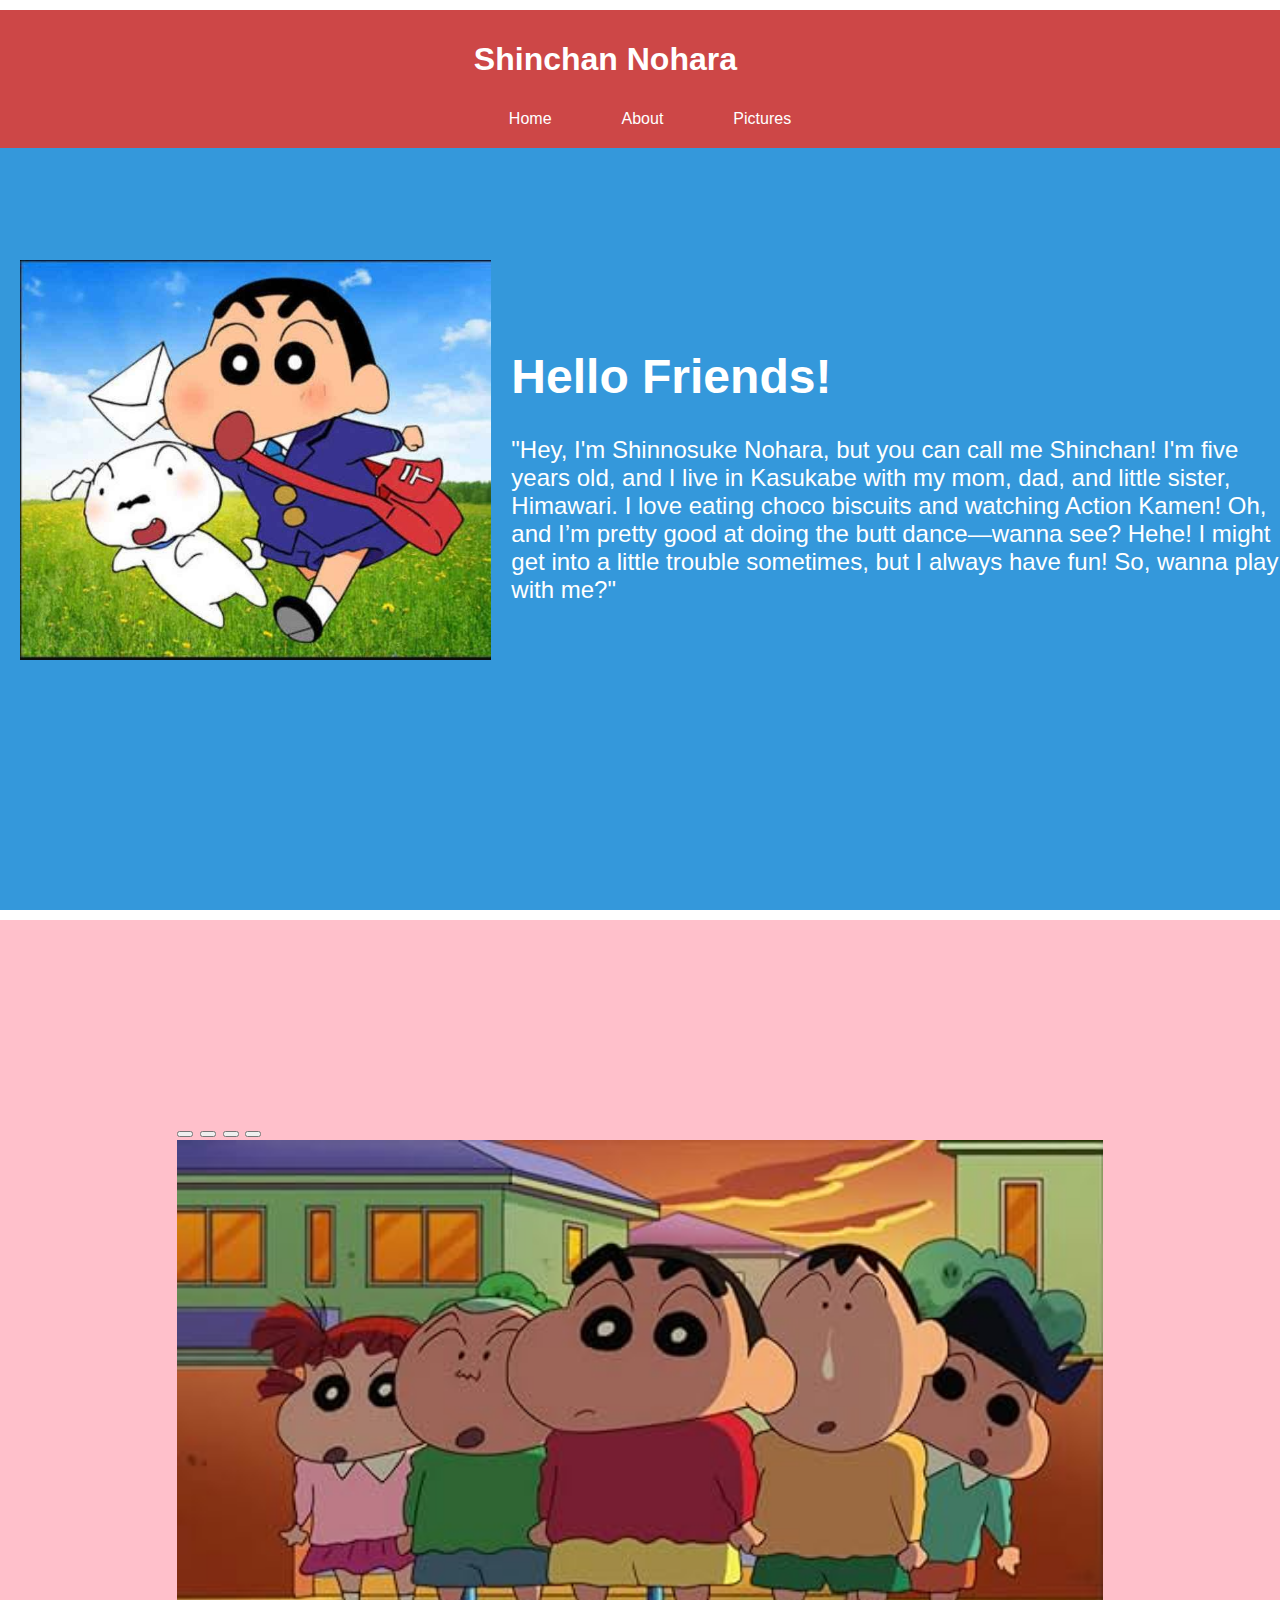
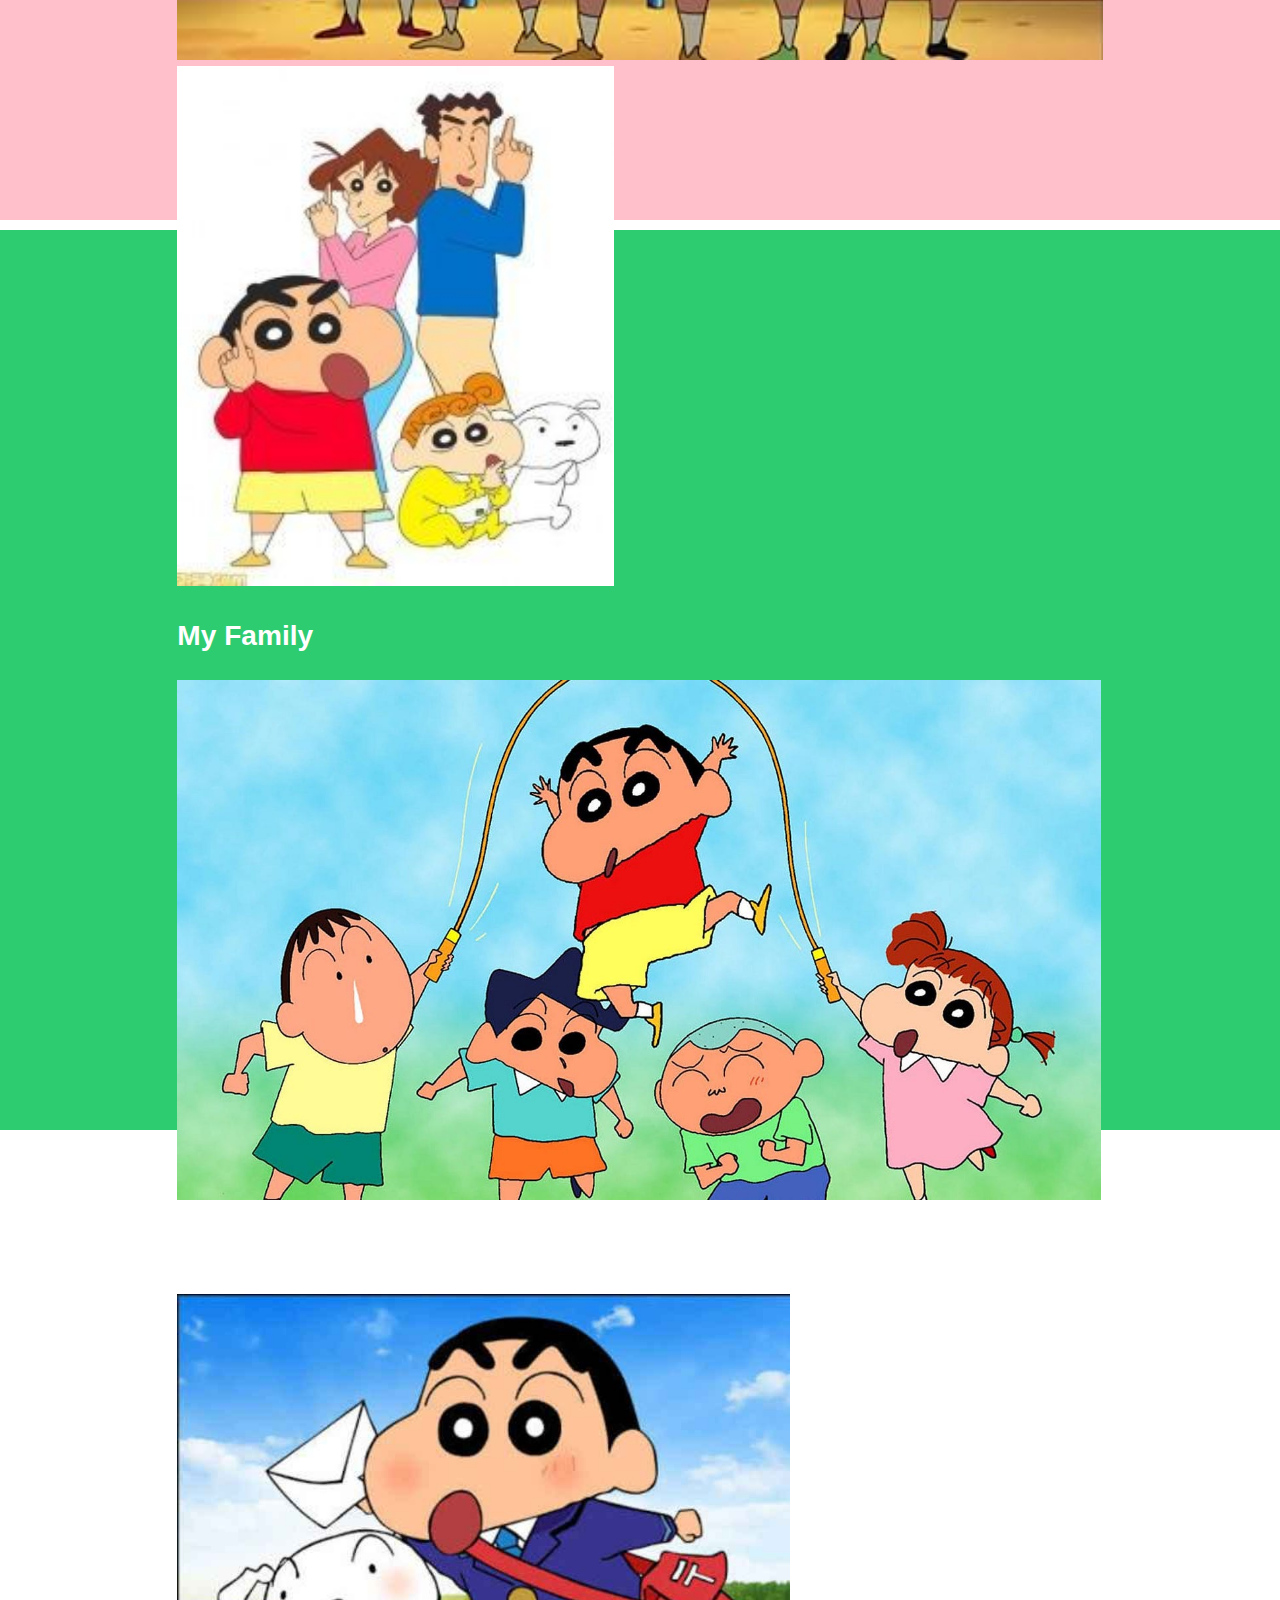
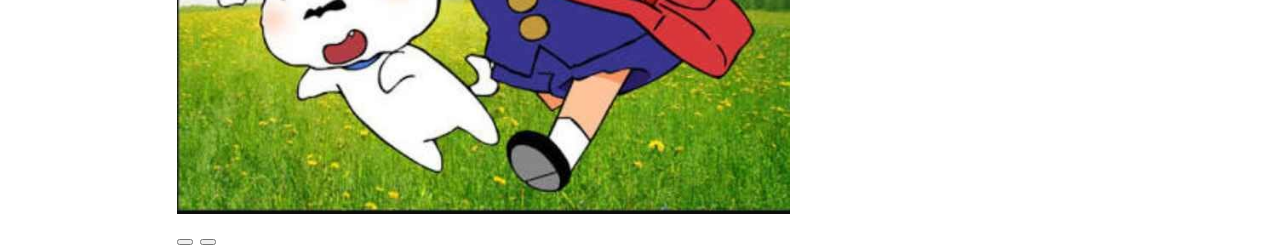
<file: index.html>
<!DOCTYPE html>
<html lang="en">
<head>
    <meta charset="UTF-8">
    <meta name="viewport" content="width=device-width, initial-scale=1.0">
    <title>Responsive Navigation Menu</title>
    <link rel="stylesheet" href="styles.css">
    <link href="https://cdn.jsdelivr.net/npm/bootstrap@5.3.1/dist/css/bootstrap.min.css" rel="stylesheet" integrity="sha384-4bw+/aepP/YC94hEpVNVgiZdgIC5+VKNBQNGCHeKRQN+PtmoHDEXuppvnDJzQIu9" crossorigin="anonymous">
    <script src="https://cdn.jsdelivr.net/npm/bootstrap@5.3.1/dist/js/bootstrap.bundle.min.js" integrity="sha384-HwwvtgBNo3bZJJLYd8oVXjrBZt8cqVSpeBNS5n7C8IVInixGAoxmnlMuBnhbgrkm" crossorigin="anonymous"></script>
    <script src="https://cdn.jsdelivr.net/npm/@popperjs/core@2.11.8/dist/umd/popper.min.js" integrity="sha384-I7E8VVD/ismYTF4hNIPjVp/Zjvgyol6VFvRkX/vR+Vc4jQkC+hVqc2pM8ODewa9r" crossorigin="anonymous"></script>
    <script src="https://cdn.jsdelivr.net/npm/bootstrap@5.3.1/dist/js/bootstrap.min.js" integrity="sha384-Rx+T1VzGupg4BHQYs2gCW9It+akI2MM/mndMCy36UVfodzcJcF0GGLxZIzObiEfa" crossorigin="anonymous"></script>
    <link rel="stylesheet" href="https://cdn.jsdelivr.net/npm/bootstrap-icons@1.10.5/font/bootstrap-icons.css">
</head>
</head>
<body>
    <nav  class="navbar sticky-top">
        <div class="container-fluid">
            <a class="navbar-brand ms-3 text-light" >
                <h1 class="w-100 d-sm-block text-wrap">Shinchan Nohara</h1>
                </a>
        <ul class="nav-menu">
            <li><a href="#home">Home</a></li>
            <li><a href="#about">About</a></li>
            <li><a href="#services">Pictures</a></li>
        </ul>
    </nav>
    <main>
        <section id="home">
            <img style="height: 400px; margin:20px" src="media/Shinchan.jpg"/> 
            <div><h1>Hello Friends!</h1>
                "Hey, I'm Shinnosuke Nohara, but you can call me Shinchan! I'm five years old, and I live in Kasukabe with my mom, dad, and little sister, Himawari. I love eating choco biscuits and watching Action Kamen! Oh, and I’m pretty good at doing the butt dance—wanna see? Hehe! I might get into a little trouble sometimes, but I always have fun! So, wanna play with me?"</div>
        </section>
        <section id="about">
            <table cellpadding="8px"  style="color: black;">
                <tr>
                    <th>Name: </th>
                <td>Shinchan Nohara</td>
            </tr>
            <tr>
                <th>Father's Name: </th>
            <td>Hiroshi Nohara</td>
        </tr>
        <tr>
        <th>Mother's Name: </th>
        <td>Misae Nohara</td>
        </tr>
        <tr>
        <th>Age: </th>
        <td>5 years old</td>
        </tr>
        <tr>
            <th>Sister's Name: </th>
            <td>Himawari Nohara</td>
            </tr>
            <tr>
            <th>Pet: </th>
            <td>Dog - Shiro</td>
            </tr>
            <tr><th>Hometown: </th>
                <td>Kasukabe, a city in Saitama Prefecture, Japan</td>
            </tr>
            <tr>
                <th>Friends : </th>
                <td>Bo-chan, RuKazama, Sakurada, Masao Sato</td>
                </tr>
            </table>
        </section>
        <section id="services">
            <div class="row justify-content-center">
                <div id="shinchan" class="carousel slide carousel-dark">
                    <div class="carousel-indicators">
                        <button type="button" data-bs-target="#shinchan" data-bs-slide-to="0" class="active"></button>  
                        <button type="button" data-bs-target="#shinchan" data-bs-slide-to="1" ></button>
                        <button type="button" data-bs-target="#shinchan" data-bs-slide-to="2" ></button>
                        <button type="button" data-bs-target="#shinchan" data-bs-slide-to="3" ></button>
                    </div>
                    <div class="carousel-inner">
                        <div class="carousel-item active">
                            <img src="media/friends.jpg" height="520px" class="d-block w-100"/>
                        </div>
                        <div class="carousel-item">
                                    <img src="media/shinchan family.jpg" height="520px" class="d-block w-100"/>
                                    <div class="carousel-caption d-md-block">
                                            <h3 class="text-dark">My Family</h3>
                                        </div>
                                    </div>
                                    <div class="carousel-item">
                                        <img src="media/shinchan friends.jpg" height="520px" class="d-block w-100"/>
                                        <div class="carousel-caption d-md-block">
                                            <h3 class="text-dark">My Friends</h3>
                                        </div>
                                    </div>
                                    <div class="carousel-item">
                                        <img src="media/Shinchan.jpg" height="520px" class="d-block w-100"/>
                                    </div>
                                </div>
                                <button class="carousel-control-prev" type="button" data-bs-target="#shinchan" data-bs-slide="prev">
                                    <span class="carousel-control-prev-icon"></span>
                                </button> 
                                <button class="carousel-control-next" type="button" data-bs-target="#shinchan" data-bs-slide="next">
                                    <span class="carousel-control-next-icon"></span>
                                </button>
                            </div>
            </div>
        </section>
    </main>
</body>
</html>
</file>
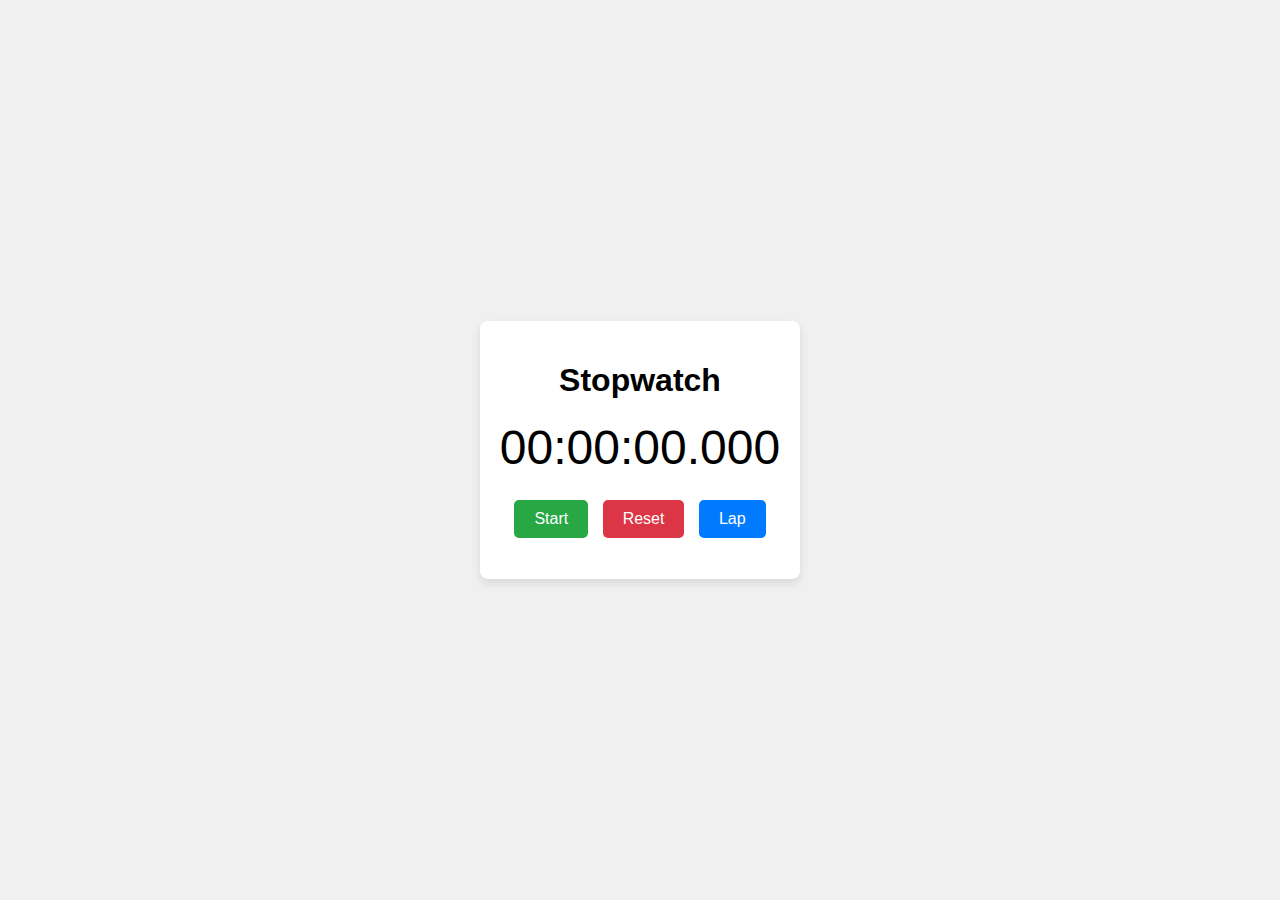
<file: sample/index.html>
<!DOCTYPE html>
<html lang="en">
<head>
  <meta charset="UTF-8">
  <meta name="viewport" content="width=device-width, initial-scale=1.0">
  <title>Stopwatch</title>
  <link rel="stylesheet" href="styles.css">
</head>
<body>
  <div class="stopwatch-container">
    <h1>Stopwatch</h1>
    <div id="display">00:00:00.000</div>
    <div class="buttons">
      <button id="startPause">Start</button>
      <button id="reset">Reset</button>
      <button id="lap">Lap</button>
    </div>
    <ul id="laps"></ul>
  </div>

  <script src="script.js"></script>
</body>
</html>
</file>
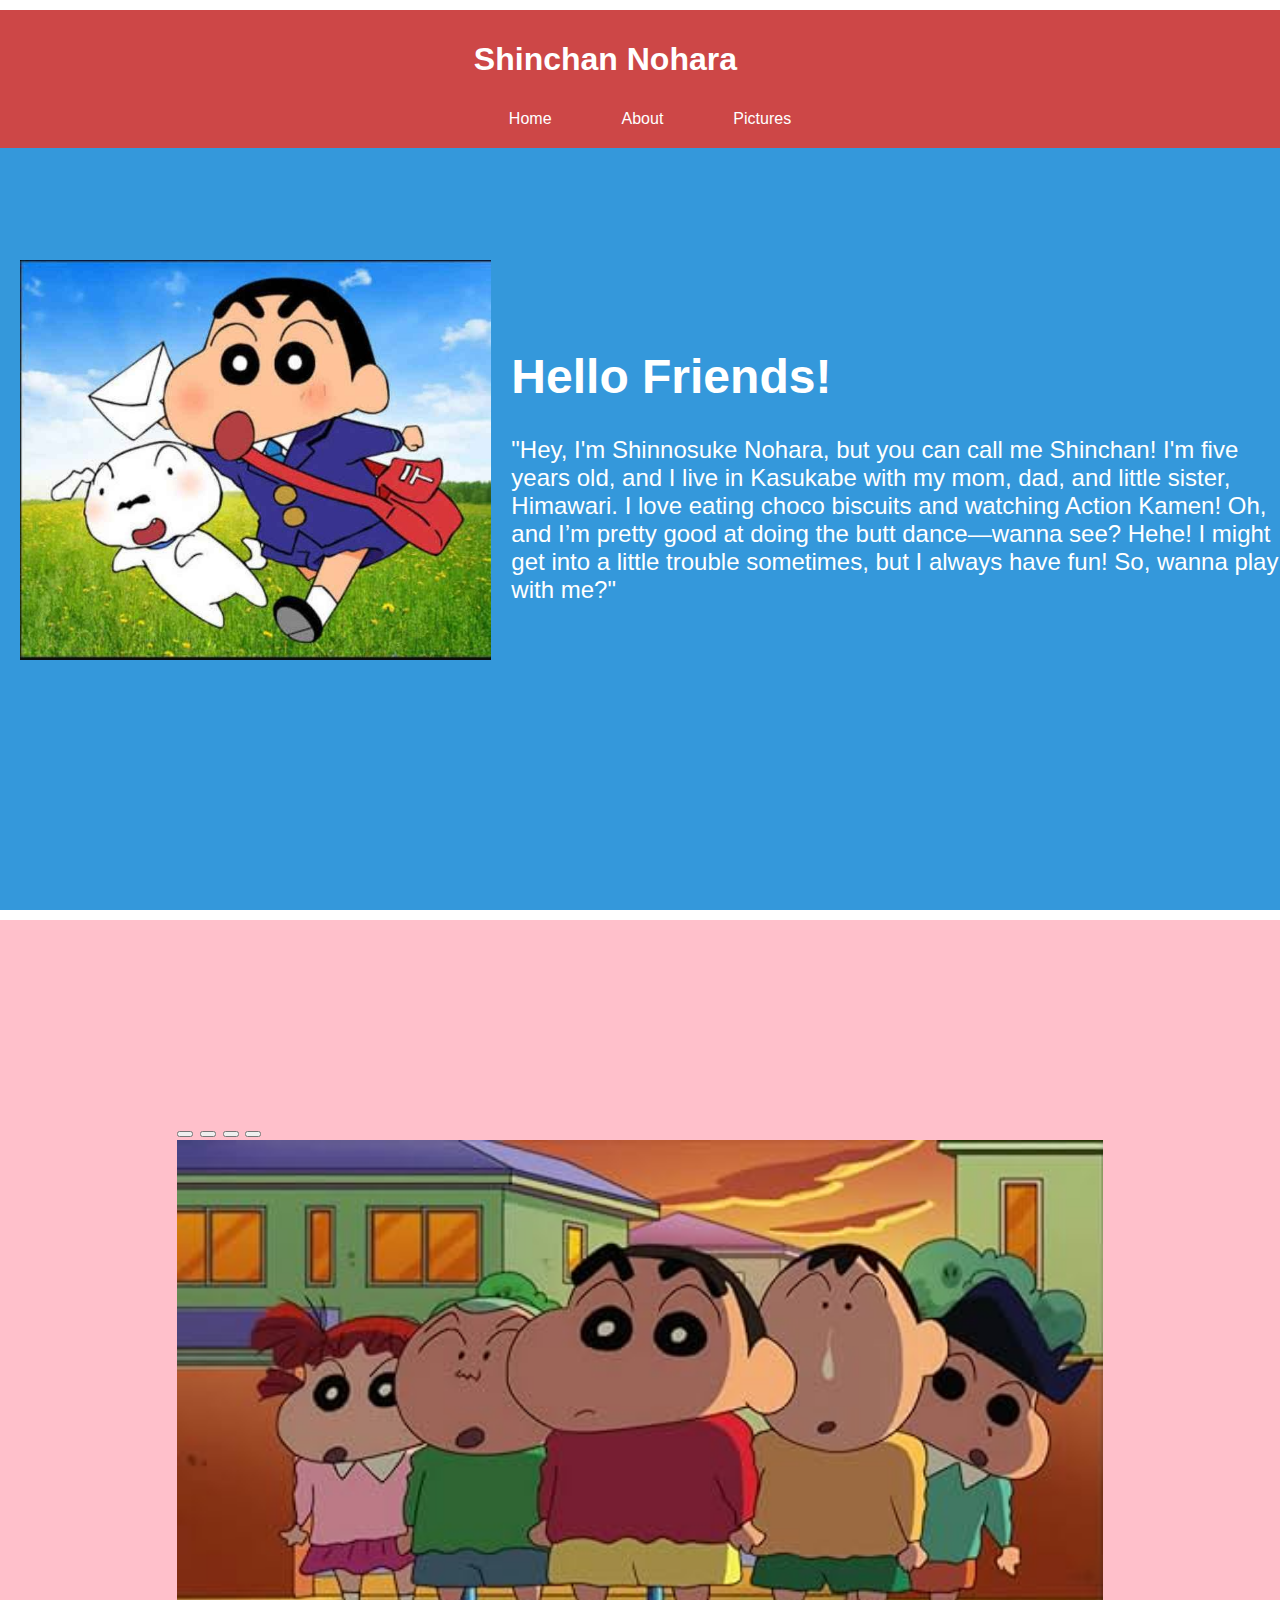
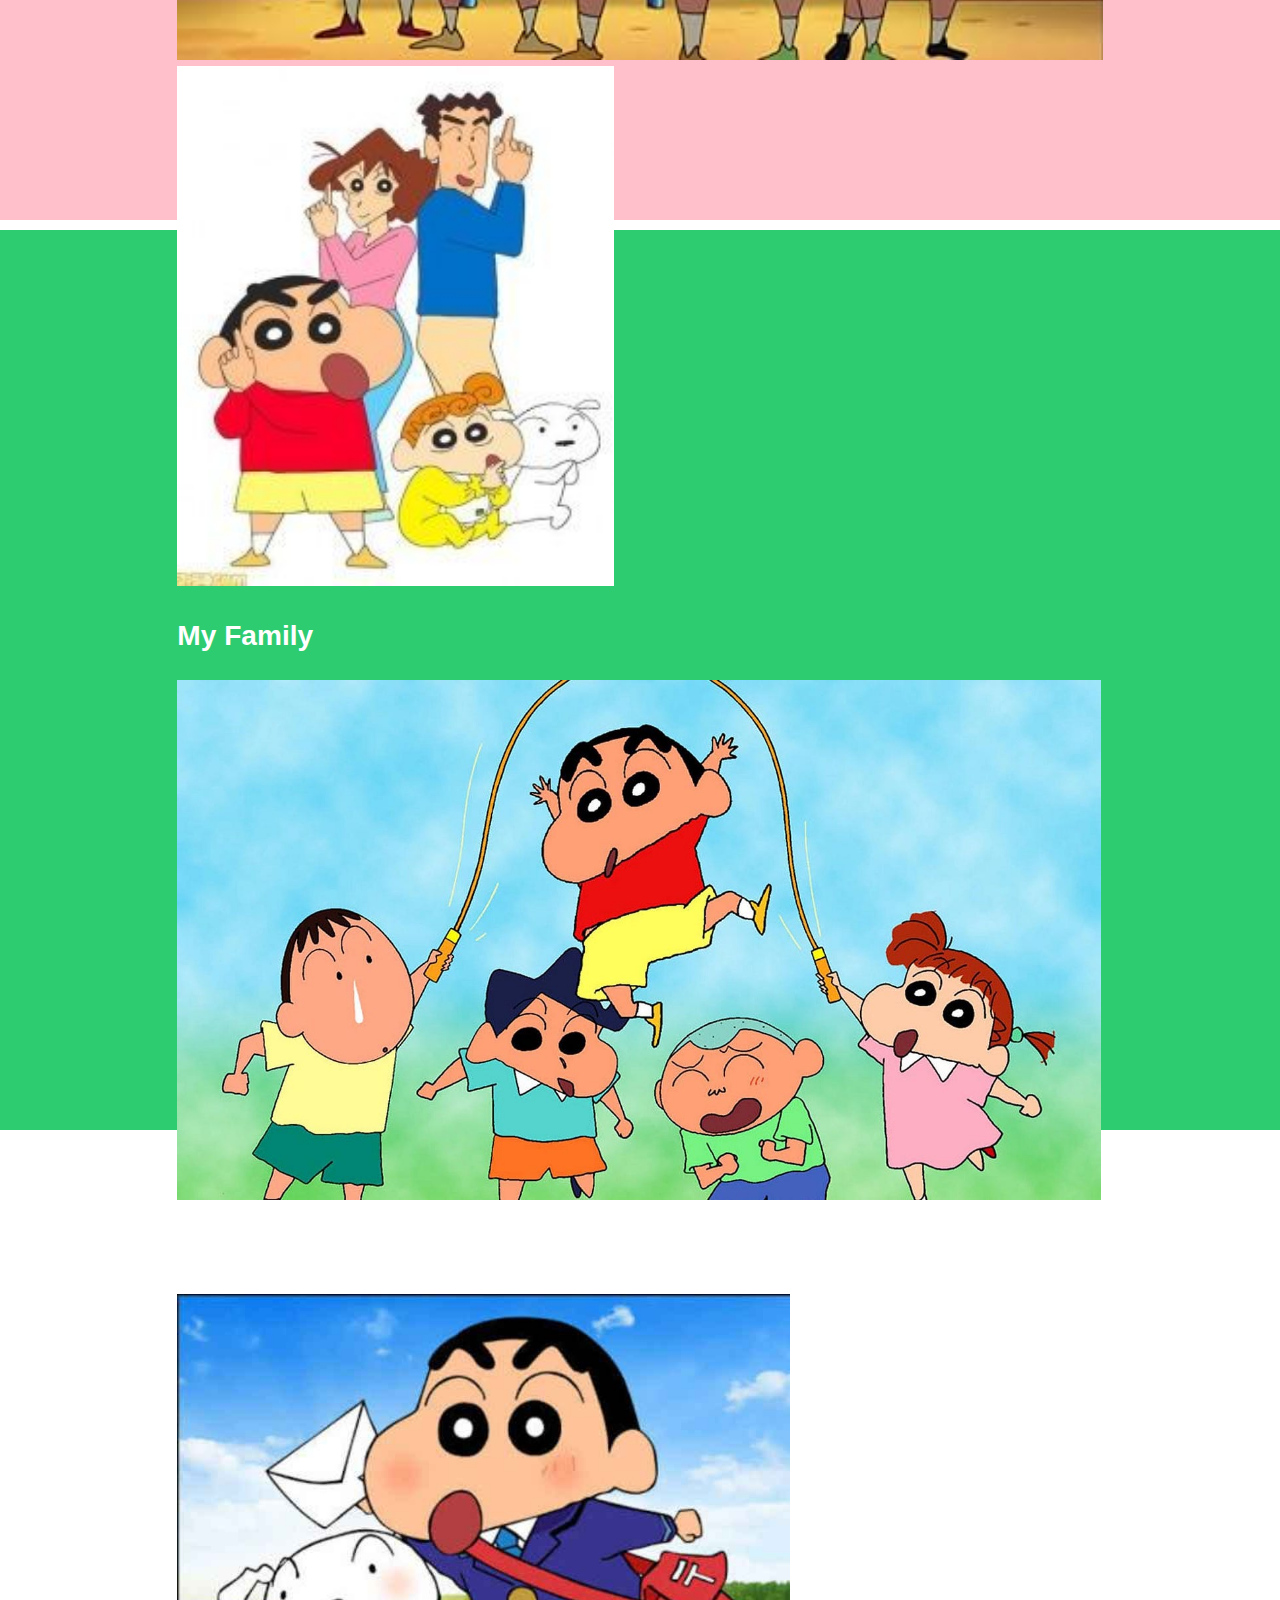
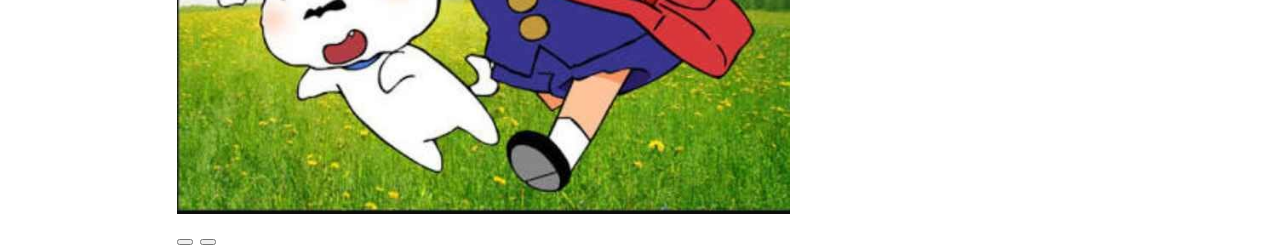
<file: Shichan/index.html>
<!DOCTYPE html>
<html lang="en">
<head>
    <meta charset="UTF-8">
    <meta name="viewport" content="width=device-width, initial-scale=1.0">
    <title>Responsive Navigation Menu</title>
    <link rel="stylesheet" href="styles.css">
    <link href="https://cdn.jsdelivr.net/npm/bootstrap@5.3.1/dist/css/bootstrap.min.css" rel="stylesheet" integrity="sha384-4bw+/aepP/YC94hEpVNVgiZdgIC5+VKNBQNGCHeKRQN+PtmoHDEXuppvnDJzQIu9" crossorigin="anonymous">
    <script src="https://cdn.jsdelivr.net/npm/bootstrap@5.3.1/dist/js/bootstrap.bundle.min.js" integrity="sha384-HwwvtgBNo3bZJJLYd8oVXjrBZt8cqVSpeBNS5n7C8IVInixGAoxmnlMuBnhbgrkm" crossorigin="anonymous"></script>
    <script src="https://cdn.jsdelivr.net/npm/@popperjs/core@2.11.8/dist/umd/popper.min.js" integrity="sha384-I7E8VVD/ismYTF4hNIPjVp/Zjvgyol6VFvRkX/vR+Vc4jQkC+hVqc2pM8ODewa9r" crossorigin="anonymous"></script>
    <script src="https://cdn.jsdelivr.net/npm/bootstrap@5.3.1/dist/js/bootstrap.min.js" integrity="sha384-Rx+T1VzGupg4BHQYs2gCW9It+akI2MM/mndMCy36UVfodzcJcF0GGLxZIzObiEfa" crossorigin="anonymous"></script>
    <link rel="stylesheet" href="https://cdn.jsdelivr.net/npm/bootstrap-icons@1.10.5/font/bootstrap-icons.css">
</head>
</head>
<body>
    <nav  class="navbar sticky-top">
        <div class="container-fluid">
            <a class="navbar-brand ms-3 text-light" >
                <h1 class="w-100 d-sm-block text-wrap">Shinchan Nohara</h1>
                </a>
        <ul class="nav-menu">
            <li><a href="#home">Home</a></li>
            <li><a href="#about">About</a></li>
            <li><a href="#services">Pictures</a></li>
        </ul>
    </nav>
    <main>
        <section id="home">
            <img style="height: 400px; margin:20px" src="/media/Shinchan.jpg"/> 
            <div><h1>Hello Friends!</h1>
                "Hey, I'm Shinnosuke Nohara, but you can call me Shinchan! I'm five years old, and I live in Kasukabe with my mom, dad, and little sister, Himawari. I love eating choco biscuits and watching Action Kamen! Oh, and I’m pretty good at doing the butt dance—wanna see? Hehe! I might get into a little trouble sometimes, but I always have fun! So, wanna play with me?"</div>
        </section>
        <section id="about">
            <table cellpadding="8px"  style="color: black;">
                <tr>
                    <th>Name: </th>
                <td>Shinchan Nohara</td>
            </tr>
            <tr>
                <th>Father's Name: </th>
            <td>Hiroshi Nohara</td>
        </tr>
        <tr>
        <th>Mother's Name: </th>
        <td>Misae Nohara</td>
        </tr>
        <tr>
        <th>Age: </th>
        <td>5 years old</td>
        </tr>
        <tr>
            <th>Sister's Name: </th>
            <td>Himawari Nohara</td>
            </tr>
            <tr>
            <th>Pet: </th>
            <td>Dog - Shiro</td>
            </tr>
            <tr><th>Hometown: </th>
                <td>Kasukabe, a city in Saitama Prefecture, Japan</td>
            </tr>
            <tr>
                <th>Friends : </th>
                <td>Bo-chan, RuKazama, Sakurada, Masao Sato</td>
                </tr>
            </table>
        </section>
        <section id="services">
            <div class="row justify-content-center">
                <div id="shinchan" class="carousel slide carousel-dark">
                    <div class="carousel-indicators">
                        <button type="button" data-bs-target="#shinchan" data-bs-slide-to="0" class="active"></button>  
                        <button type="button" data-bs-target="#shinchan" data-bs-slide-to="1" ></button>
                        <button type="button" data-bs-target="#shinchan" data-bs-slide-to="2" ></button>
                        <button type="button" data-bs-target="#shinchan" data-bs-slide-to="3" ></button>
                    </div>
                    <div class="carousel-inner">
                        <div class="carousel-item active">
                            <img src="/media/friends.jpg" height="520px" class="d-block w-100"/>
                        </div>
                        <div class="carousel-item">
                                    <img src="/media/shinchan family.jpg" height="520px" class="d-block w-100"/>
                                    <div class="carousel-caption d-md-block">
                                            <h3 class="text-dark">My Family</h3>
                                        </div>
                                    </div>
                                    <div class="carousel-item">
                                        <img src="/media/shinchan friends.jpg" height="520px" class="d-block w-100"/>
                                        <div class="carousel-caption d-md-block">
                                            <h3 class="text-dark">My Friends</h3>
                                        </div>
                                    </div>
                                    <div class="carousel-item">
                                        <img src="/media/Shinchan.jpg" height="520px" class="d-block w-100"/>
                                    </div>
                                </div>
                                <button class="carousel-control-prev" type="button" data-bs-target="#shinchan" data-bs-slide="prev">
                                    <span class="carousel-control-prev-icon"></span>
                                </button> 
                                <button class="carousel-control-next" type="button" data-bs-target="#shinchan" data-bs-slide="next">
                                    <span class="carousel-control-next-icon"></span>
                                </button>
                            </div>
            </div>
        </section>
    </main>
</body>
</html>
</file>
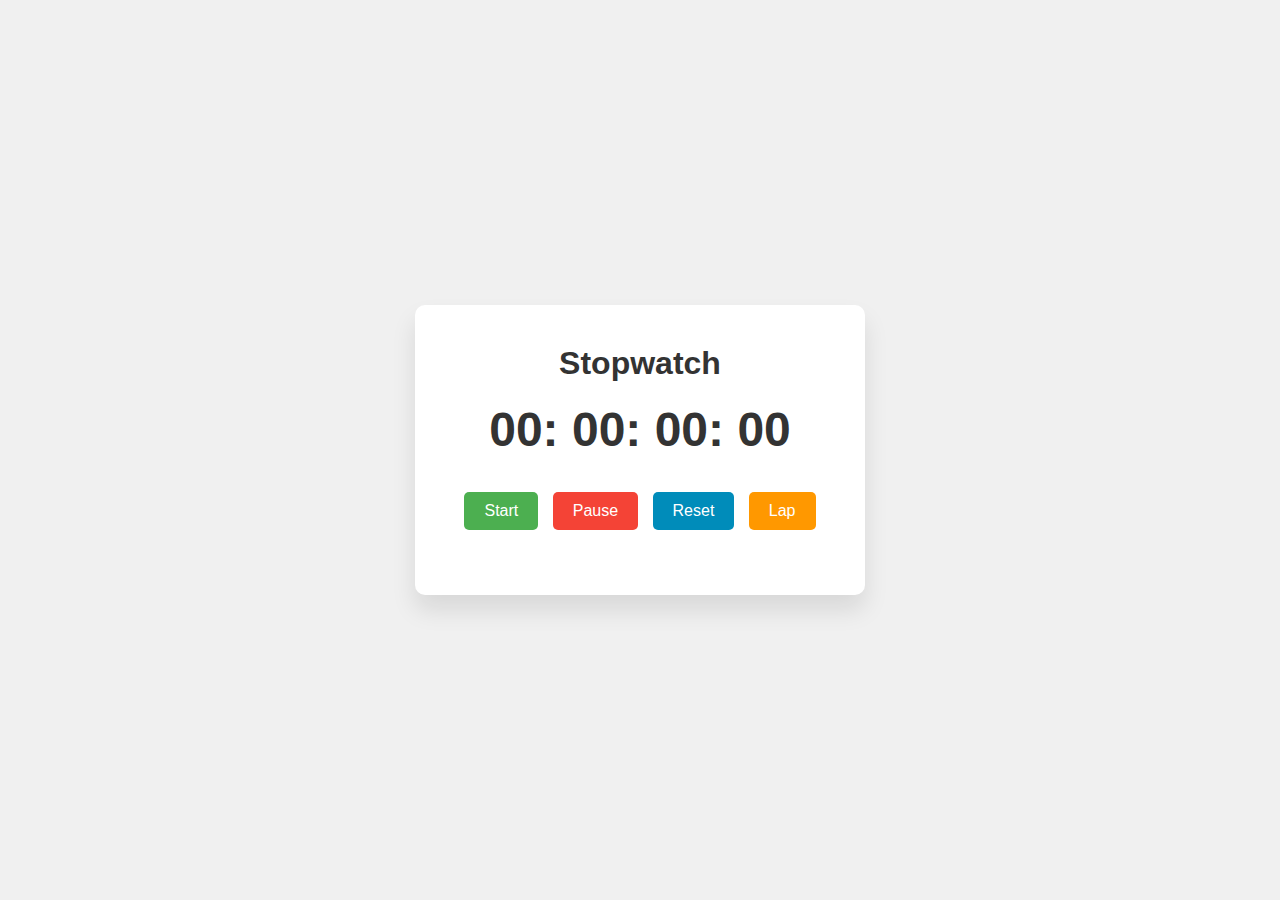
<file: stopwatch/index.html>
<!DOCTYPE html>
<html lang="en">
<head>
  <meta charset="UTF-8" />
  <meta name="viewport" content="width=device-width, initial-scale=1.0" />
  <title>Interactive Stopwatch</title>
  <link rel="stylesheet" href="styles.css" />
</head>
<body>
  <div class="container">
    <h1>Stopwatch</h1>
    <div class="display">
      <span id="hours">00</span>:
      <span id="minutes">00</span>:
      <span id="seconds">00</span>:
      <span id="milliseconds">00</span>
    </div>
    <div class="buttons">
      <button id="start">Start</button>
      <button id="pause">Pause</button>
      <button id="reset">Reset</button>
      <button id="lap">Lap</button>
    </div>
    <ul id="laps">
      <!-- Lap times will appear here -->
    </ul>
  </div>

  <script src="script.js"></script>
</body>
</html>
</file>
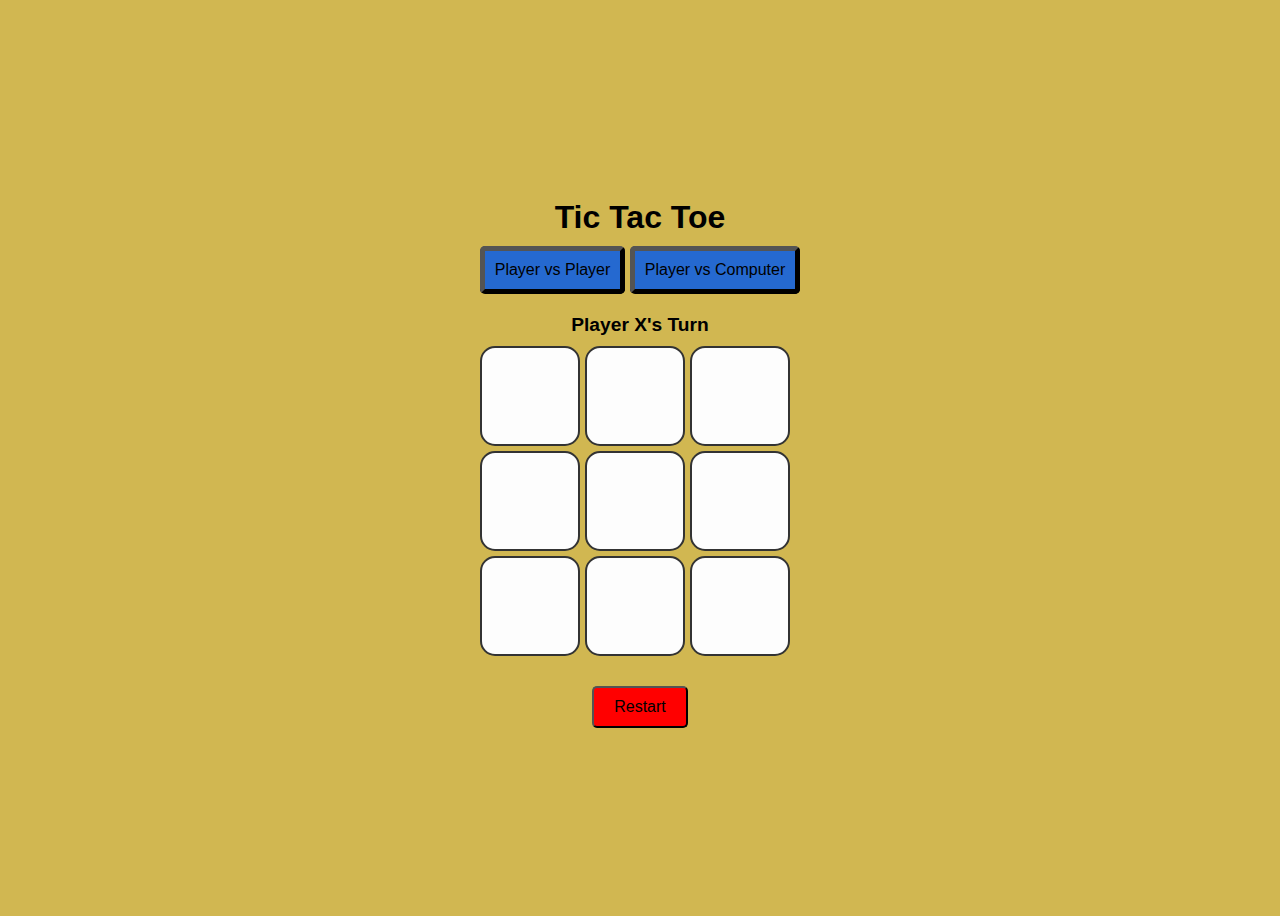
<file: TIC_TAC_TOE/index.html>
<!DOCTYPE html>
<html lang="en">
<head>
    <meta charset="UTF-8">
    <meta name="viewport" content="width=device-width, initial-scale=1.0">
    <title>Tic Tac Toe</title>
    <link rel="stylesheet" href="style.css">
</head>
<body>
    <div class="container">
        <h1>Tic Tac Toe</h1>
        <div id="modeSelection">
            <button id="pvp">Player vs Player</button>
            <button id="pvc">Player vs Computer</button>
        </div>
        <h2 id="turnDisplay">Player X's Turn</h2>
        <div id="board">
            <div class="cell" data-cell></div>
            <div class="cell" data-cell></div>
            <div class="cell" data-cell></div>
            <div class="cell" data-cell></div>
            <div class="cell" data-cell></div>
            <div class="cell" data-cell></div>
            <div class="cell" data-cell></div>
            <div class="cell" data-cell></div>
            <div class="cell" data-cell></div>
        </div>
        <h2 id="resultMessage"></h2>
        <button id="restartButton">Restart</button>
    </div>
    <script src="script.js"></script>
</body>
</html>
</file>
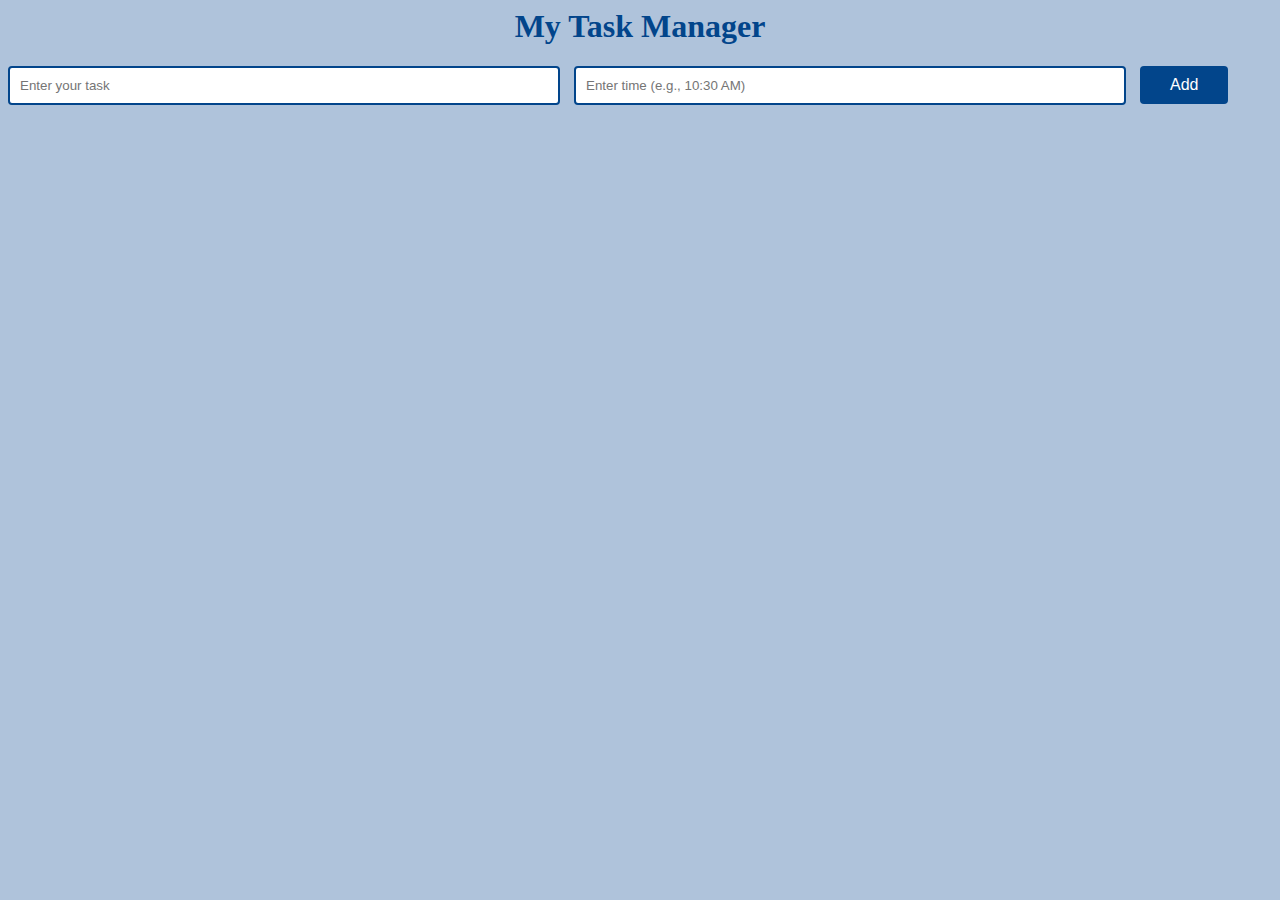
<file: taskmanager.html>
<body><h1>My Task Manager</h1>
<input id="input-task" placeholder="Enter your task">
<input id="input-time" placeholder="Enter time (e.g., 10:30 AM)">
<button onclick="add()">Add</button>
<ul id="list-container">
</ul>
</body>
<style>
    body{
        background: rgb(175, 195, 219);
    }
    h1{
        text-align: center;
        color: #02458b;
    }
    #input-task, #input-time {
        padding: 10px;
        border: 2px solid #02458b;
        border-radius: 4px;
        width: calc(50% - 80px); /* Adjust width */
        box-sizing: border-box;
        margin-right: 10px;
    }

    /* Style for the button */
    button {
        background-color:#02458b;
        color: white;
        border: none;
        border-radius: 4px;
        padding: 10px 30px;
        cursor: pointer;
        font-size: 16px;
        transition: background-color 0.3s;
    }

    /* Style for the button on hover */
    button:hover {
        background-color: #0056b3;
    }

    /* Style for the task list container */
    #list-container {
        padding: 0;
        margin-top: 15px;
    }

    /* Style for each list item */
    #list-container li {
        background-color: #f8f9fa;
        border: 1px solid #dee2e6;
        border-radius: 4px;
        padding: 10px;
        margin-bottom: 10px;
        display: flex;
        justify-content: space-between;
        align-items: center;
    }

    /* Style for the task name */
    .task-name {
        flex: 1;
        font-size: 16px;
    }

    /* Style for the task time */
    .task-time {
        font-size: 14px;
        color: #6c757d;
        margin-right: 15px;
    }

    /* Style for completed tasks (when checkbox is checked) */
    .completed .task-name {
        text-decoration: line-through;
        color: #28a745; /* Green color for completed tasks */
    }

    /* Style for the delete button in each list item */
    #list-container button {
        background-color: #dc3545;
        color: white;
        border: none;
        border-radius: 4px;
        padding: 5px 10px;
        cursor: pointer;
        font-size: 14px;
    }

    #list-container button:hover {
        background-color: #c82333;
    }
</style>

<script>
    var ul = document.getElementById("list-container");
    var inputTask = document.getElementById("input-task");
    var inputTime = document.getElementById("input-time");

    function add() {
        if (inputTask.value.trim() !== "" && inputTime.value.trim() !== "") {
            var listItem = document.createElement("li");

            listItem.innerHTML = 
                "<input type='checkbox' class='task-checkbox' onclick='toggleComplete(event)'>" +
                "<span class='task-name'>" + inputTask.value + "</span>" +
                "<span class='task-time'>[" + inputTime.value + "]</span>" +
                "<button onclick='deleteItem(event)'>Delete</button>";

            ul.append(listItem);
            inputTask.value = "";  // Clear the input field after adding the task
            inputTime.value = "";  // Clear the time field
        } else {
            alert("Please enter both task and time.");
        }
    }

    function deleteItem(event) {
        event.target.parentElement.remove();
    }

    function toggleComplete(event) {
        var listItem = event.target.parentElement;
        listItem.classList.toggle("completed");
    }
</script>
</file>
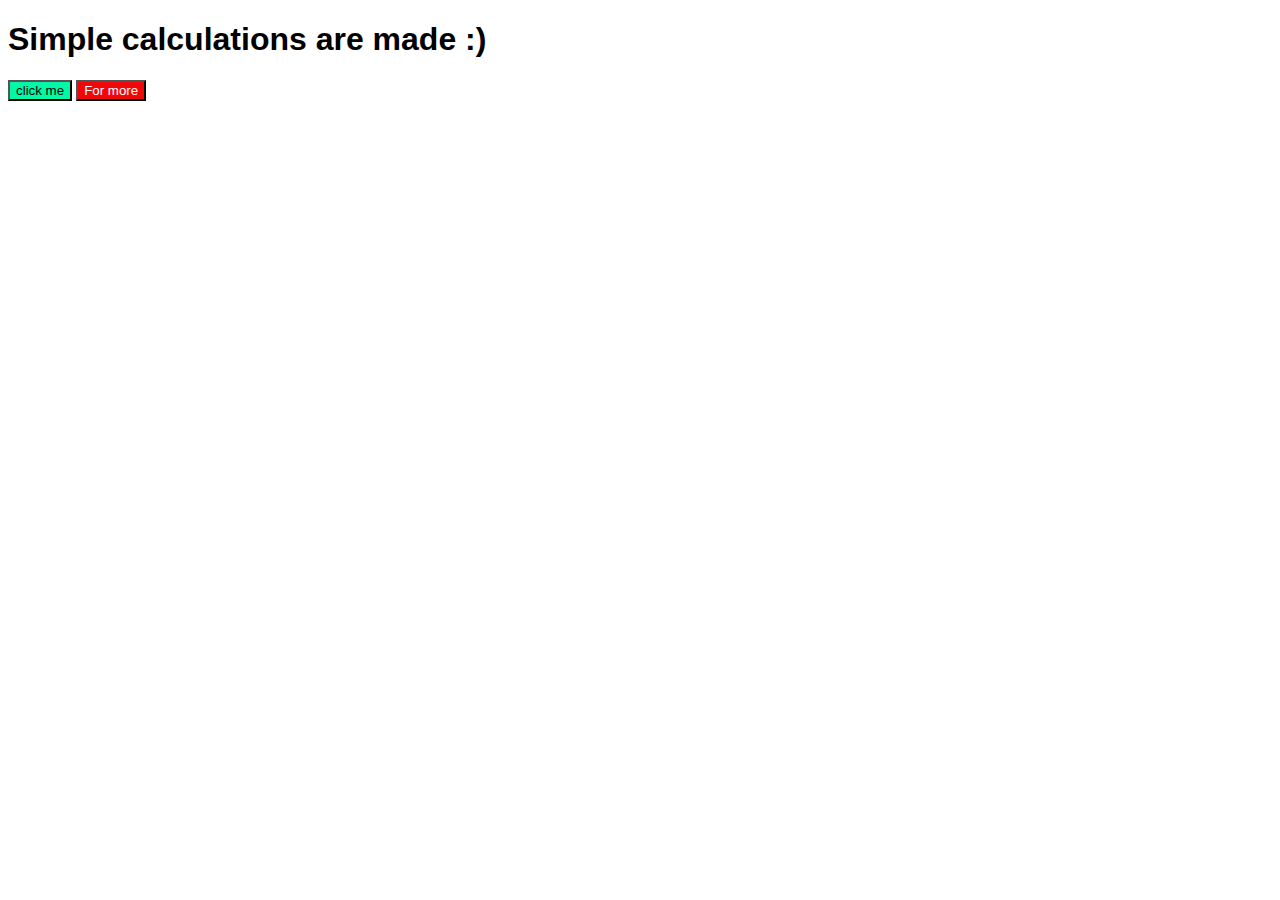
<file: InternEzy/task2.html>
<!DOCTYPE html>
<html lang="en">
<head>
    <meta charset="UTF-8">
    <meta name="viewport" content="width=device-width, initial-scale=1.0">
    <title>Js sheet</title>
    <script src="task2.js"></script>
    <script>
        let n1=5,n2=10,n3=15,n4=20,n5=25;
        let sum=n1+n2+n3+n4+n5;
        function simple(){
            console.log("The Sum is: ",sum);
            alert("The sum is: "+sum);
        }
        function more(){
            performop(sum);
        }
    </script>
</head>
<body>
    <h1 style="font-family: 'Lucida Sans', 'Lucida Sans Regular', 'Lucida Grande', 'Lucida Sans Unicode', Geneva, Verdana, sans-serif;">Simple calculations are made :)</h1>
    <button onclick="simple()" style="background-color: rgb(2, 247, 166); color:black; ">click me</button>
    <button onclick="more()" style="background-color: rgb(241, 7, 7); color: white">For more</button>
</body>
</html>
</file>
<file: sample/styles.css>
body {
    font-family: Arial, sans-serif;
    display: flex;
    justify-content: center;
    align-items: center;
    height: 100vh;
    margin: 0;
    background-color: #f0f0f0;
  }
  
  .stopwatch-container {
    text-align: center;
    background: #ffffff;
    padding: 20px;
    border-radius: 8px;
    box-shadow: 0 4px 8px rgba(0, 0, 0, 0.1);
  }
  
  #display {
    font-size: 3rem;
    margin-bottom: 20px;
  }
  
  .buttons button {
    margin: 5px;
    padding: 10px 20px;
    font-size: 1rem;
    border: none;
    border-radius: 5px;
    cursor: pointer;
  }
  
  #startPause {
    background-color: #28a745;
    color: white;
  }
  
  #reset {
    background-color: #dc3545;
    color: white;
  }
  
  #lap {
    background-color: #007bff;
    color: white;
  }
  
  ul#laps {
    list-style: none;
    padding: 0;
  }
  
  ul#laps li {
    font-size: 1.2rem;
    margin: 5px 0;
    background-color: #eeeeee;
    padding: 5px;
    border-radius: 4px;
  }
</file>
<file: stopwatch/styles.css>
* {
    box-sizing: border-box;
    margin: 0;
    padding: 0;
    font-family: Arial, sans-serif;
  }
  
  body {
    background-color: #f0f0f0;
    display: flex;
    justify-content: center;
    align-items: center;
    height: 100vh;
  }
  
  .container {
    background-color: #ffffff;
    padding: 40px;
    border-radius: 10px;
    box-shadow: 0 15px 25px rgba(0, 0, 0, 0.1);
    text-align: center;
    width: 450px;
  }
  
  h1 {
    margin-bottom: 20px;
    color: #333;
  }
  
  .display {
    font-size: 48px;
    font-weight: bold;
    margin-bottom: 30px;
    color: #333;
  }
  
  .buttons button {
    padding: 10px 20px;
    margin: 5px;
    font-size: 16px;
    border: none;
    border-radius: 5px;
    cursor: pointer;
    transition: background-color 0.3s;
  }
  
  #start {
    background-color: #4caf50;
    color: #fff;
  }
  
  #start:hover {
    background-color: #45a049;
  }
  
  #pause {
    background-color: #f44336;
    color: #fff;
  }
  
  #pause:hover {
    background-color: #e53935;
  }
  
  #reset {
    background-color: #008cba;
    color: #fff;
  }
  
  #reset:hover {
    background-color: #007bb5;
  }
  
  #lap {
    background-color: #ff9800;
    color: #fff;
  }
  
  #lap:hover {
    background-color: #fb8c00;
  }
  
  #laps {
    list-style-type: none;
    margin-top: 20px;
    max-height: 200px;
    overflow-y: auto;
    padding: 0;
    text-align: left;
  }
  
  #laps li {
    background-color: #f9f9f9;
    padding: 10px;
    border-bottom: 1px solid #ddd;
    color: #333;
  }
  
  #laps li:nth-child(odd) {
    background-color: #eeeeee;
  }
</file>
<file: TIC_TAC_TOE/style.css>
body {
    font-family: 'Arial', sans-serif;
    display: flex;
    justify-content: center;
    align-items: center;
    height: 100vh;
    background-color: rgb(209, 183, 81);
}

.container {
    justify-content: center;
    text-align: center;
}

h1 {
    margin-bottom: 10px;
}

#modeSelection {
    margin-bottom: 20px;
}

#modeSelection button {
    border-radius: 5px;
    border-width: 5px;
    background-color: rgb(37, 105, 208);
    padding: 10px;
    font-size: 1rem;
    transition: background-color 0.3s, transform 0.3s;
}

#modeSelection button:hover {
    background-color: rgb(30, 90, 180);
}

#modeSelection button.active{
    background-color: rgb(25, 160, 34);
    transform: scale(0.98);
}


#turnDisplay {
    font-size: 1.2rem;
    margin-bottom: 10px;
}

#board {
    display: grid;
    grid-template-columns: repeat(3, 100px);
    grid-template-rows: repeat(3, 100px);
    gap: 5px;
    margin-bottom: 20px;
}

.cell {
    background-color: #fdfdfd;
    border: 2px solid #333;
    border-radius: 15px;
    display: flex;
    justify-content: center;
    align-items: center;
    font-size: 3rem;
    cursor: pointer;
}

.cell.x {
    color: red;
}

.cell.o {
    color: blue;
}

#restartButton {

    background-color: red;
    padding: 10px 20px;
    font-size: 1rem;
    cursor: pointer;
    margin: 10px;
    border-radius: 5px;
}

#resultMessage {
    font-size: 1.5rem;
    margin-top: 10px;
}
</file>
<file: styles.css>
/* Reset some default styles */
/* Reset some default styles */
body, html {
    margin: 0;
    padding: 0;
    font-family: Arial, sans-serif;
}

nav {
    position: fixed;
    width: 100%;
    background: rgb(205, 71, 71);
    color: #fff;
    padding: 10px ;
    transition: background 0.3s, box-shadow 0.3s;
    z-index: 1000;
    margin-top: 0;
}

.navbar {
    display: flex;
    justify-content: center;
}

.nav-menu {
    list-style-type: none;
    margin: 0;
    padding: 0;
    display: flex;
}

.nav-menu li {
    margin: 0 15px;
}

.nav-menu a {
    color: #fff;
    text-decoration: none;
    padding: 10px 20px;
    display: block;
    transition: color 0.3s, background-color 0.3s;
}

.nav-menu a:hover {
    background-color: #ed7171;
    color: #fff;
}

/* Main Content */
main {
    margin-top: 10px; /* Space for fixed navbar */
}

section {
    height: 100vh; /* Full viewport height */
    margin-bottom: 10px;
    display: flex;
    align-items: center;
    justify-content: center;
    color: #fff;
    font-size: 1.5rem;
    transition: background-color 2s;
}

#home {
    background-color: #3498db; /* Blue */
}

#about {
    background-color: pink; /* Red */
}

#services {
    background-color: #2ecc71; /* Green */
}


/* Scrolled Navbar Style */
.scrolled {
    background: linear-gradient(90deg, #222 0%, #444 100%);
    box-shadow: 0 4px 6px rgba(0, 0, 0, 0.1);
}

/* Media Query for Mobile Devices */
@media (max-width: 768px) {
    .nav-menu {
        flex-direction: column;
        align-items: center;
    }

    .nav-menu li {
        margin: 10px 0;
    }

    section {
        padding: 20px;
        font-size: 1.5rem;
    }
}
</file>
<file: Shichan/styles.css>
/* Reset some default styles */
/* Reset some default styles */
body, html {
    margin: 0;
    padding: 0;
    font-family: Arial, sans-serif;
}

nav {
    position: fixed;
    width: 100%;
    background: rgb(205, 71, 71);
    color: #fff;
    padding: 10px ;
    transition: background 0.3s, box-shadow 0.3s;
    z-index: 1000;
    margin-top: 0;
}

.navbar {
    display: flex;
    justify-content: center;
}

.nav-menu {
    list-style-type: none;
    margin: 0;
    padding: 0;
    display: flex;
}

.nav-menu li {
    margin: 0 15px;
}

.nav-menu a {
    color: #fff;
    text-decoration: none;
    padding: 10px 20px;
    display: block;
    transition: color 0.3s, background-color 0.3s;
}

.nav-menu a:hover {
    background-color: #ed7171;
    color: #fff;
}

/* Main Content */
main {
    margin-top: 10px; /* Space for fixed navbar */
}

section {
    height: 100vh; /* Full viewport height */
    margin-bottom: 10px;
    display: flex;
    align-items: center;
    justify-content: center;
    color: #fff;
    font-size: 1.5rem;
    transition: background-color 2s;
}

#home {
    background-color: #3498db; /* Blue */
}

#about {
    background-color: pink; /* Red */
}

#services {
    background-color: #2ecc71; /* Green */
}


/* Scrolled Navbar Style */
.scrolled {
    background: linear-gradient(90deg, #222 0%, #444 100%);
    box-shadow: 0 4px 6px rgba(0, 0, 0, 0.1);
}

/* Media Query for Mobile Devices */
@media (max-width: 768px) {
    .nav-menu {
        flex-direction: column;
        align-items: center;
    }

    .nav-menu li {
        margin: 10px 0;
    }

    section {
        padding: 20px;
        font-size: 1.5rem;
    }
}
</file>
